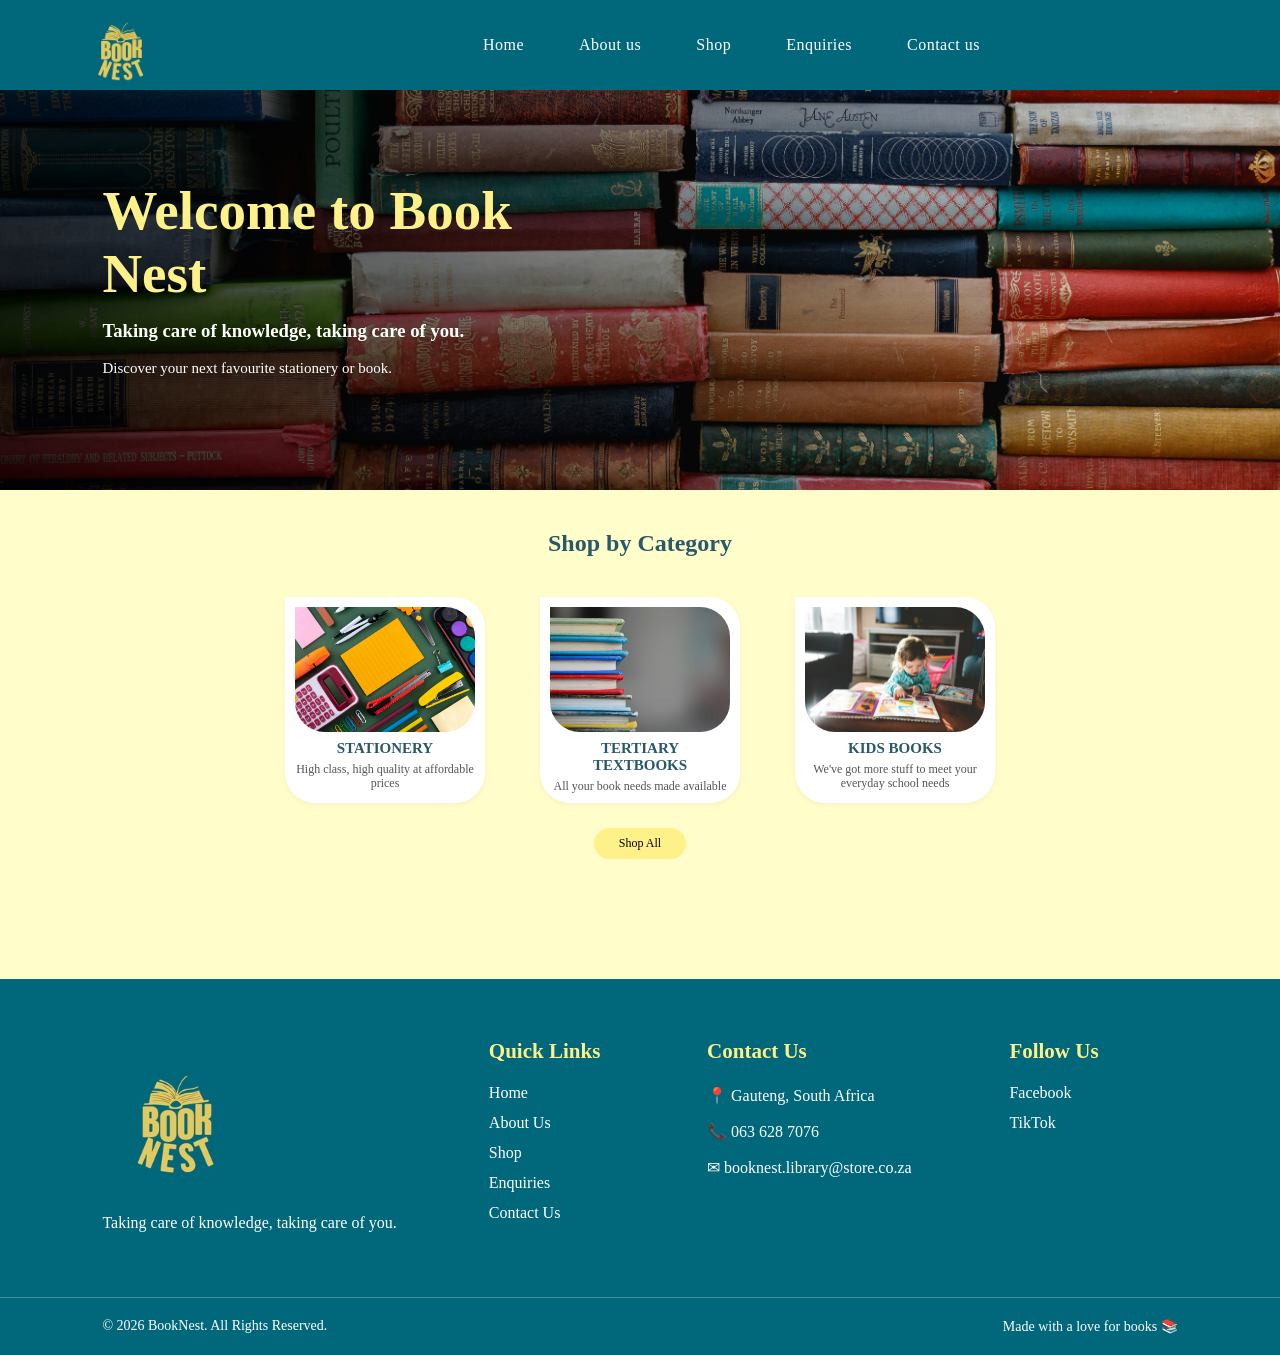
<file: index.html>
<!DOCTYPE html>
<html lang="en">
<head>
    <meta charset="UTF-8">
    <meta name="viewport" content="width=device-width, initial-scale=1.0">
    <title>Book Nest | Home</title>
    <meta name="description"
          content="Discover textbooks, children's books,
          school books and stationery at BookNest.">
    <link rel="stylesheet" href="css_assets/style.css">
</head>
<body>
    <!-- top Navigation -->
     
     <header>
        
        <div class="logo">
         <img src="booknest_logo (1).jpg" alt="Book Nest Logo">
        </div>

        <nav class="nav-links">

            <li><a href="index.html">Home</a></li>
            <li><a href="about.html">About us</a></li>
            <li><a href="products.html">Shop</a> </li>
            <li><a href="enquiries.html">Enquiries</a></li>
            <li><a href="contact.html">Contact us</a></li>
        </nav>
     </header>
      



<!-- MAIN CONTENT OF HOME -->
     <main>
      <!-- Hero Shot -->
       <section class="hero">

    <img src="booknest-hero-shot.jpg" alt="Book Nest">

    <div class="hero-text">
        <h1>Welcome to Book Nest</h1>
        <h3>Taking care of knowledge, taking care of you.</h3><br>
        <p>Discover your next favourite stationery or book.</p>
       
    </div>

</section>

        
        
    

       <!-- Section showed on the word document proposal -->
       <section class="section">
        <h2>Shop by Category</h2>

        <div class="container">

        

        <!-- Stationery card -->
        <div class="card">
            <img src="stationeryImage(Index).jpg" alt="Stationery Picture">
            <h2>STATIONERY</h2>
            <p>High class, high quality at affordable prices</p>
        </div>

        <!-- Uni textbooks card -->
        <div class="card">
            <img src="bookImage(index).jpg" alt="Books">
            <h2>TERTIARY <br> TEXTBOOKS</h2>
            <p>All your book needs made available</p>
        </div>

        <!-- Kids books card -->
         <div class="card">
            <img src="kidsbooksImage(Index).jpg" alt="kid reading book">
            <h2>KIDS BOOKS</h2>
            <p>We've got more stuff to meet your everyday school needs</p>
         </div>

         </div>

          <button class="shop-button"><a href="products.html">Shop All</a></button>

       </section>
       
       

     </main>

     <!-- FOOTER OF THE WEBPAGE -->

     <footer class="booknest-footer">

    <div class="footer-content">

        <!-- Logo / About -->
        <div class="footer-brand">
            <img src="booknest_logo (1).jpg"
                 alt="Book Nest Logo">

            <p>
                Taking care of knowledge, taking care of you.
            </p>
        </div>


        <div class="footer-links">
            <h3>Quick Links</h3>

            <a href="index.html">Home</a>
            <a href="about.html">About Us</a>
            <a href="products.html">Shop</a>
            <a href="enquiries.html">Enquiries</a>
            <a href="contact.html">Contact Us</a>
        </div>


        <!-- Contact -->
        <div class="footer-contact">
            <h3>Contact Us</h3>

            <p>📍 Gauteng, South Africa</p>
            <p>📞 063 628 7076</p>
            <p>✉ booknest.library@store.co.za</p>
        </div>


        <!-- Social Media -->
        <div class="footer-social">
            <h3>Follow Us</h3>

            <div class="social-icons">
                <a href="https://www.facebook.com/share/1DMa7rpkmk">Facebook</a>
                <a href="#">TikTok</a>
            </div>
        </div>

    </div>


    <!-- Bottom Footer -->
    <div class="footer-bottom">

        <p>© 2026 BookNest. All Rights Reserved.</p>

        <p>Made with a love for books 📚</p>

    </div>
</file>
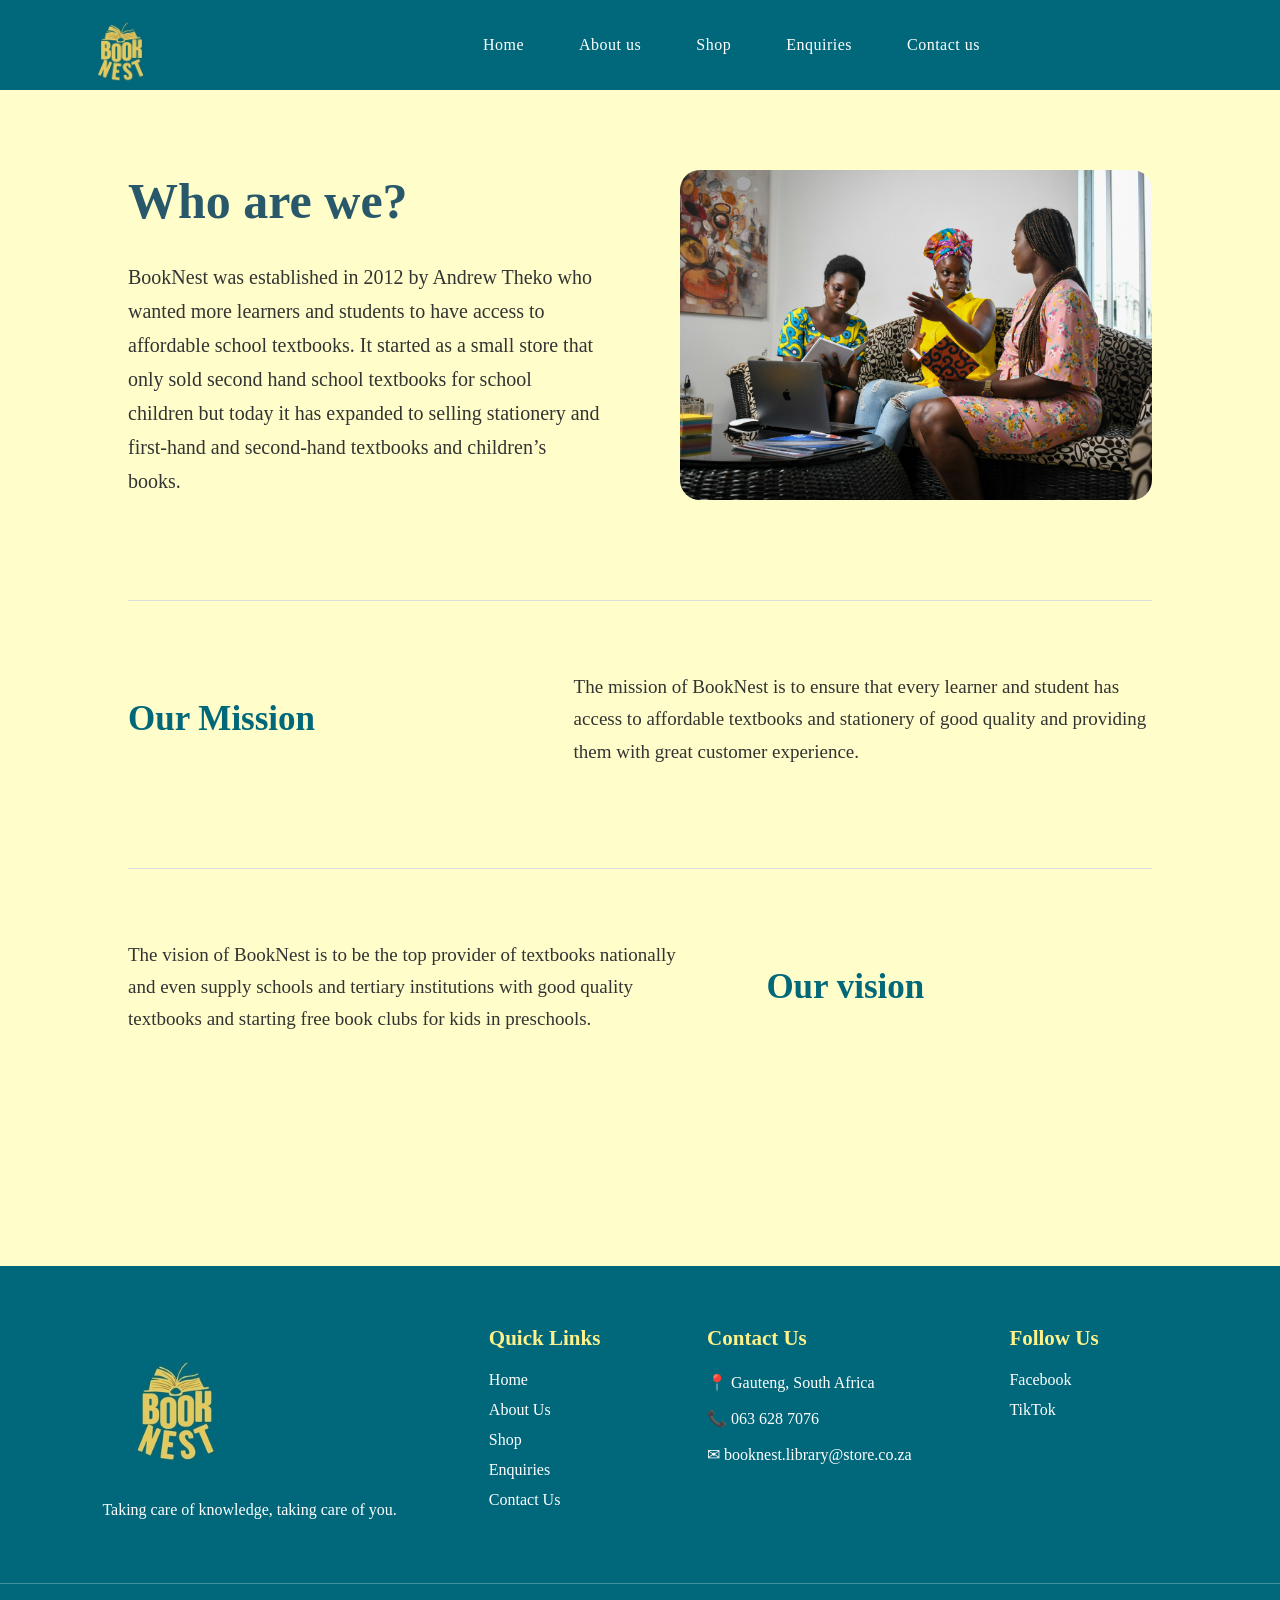
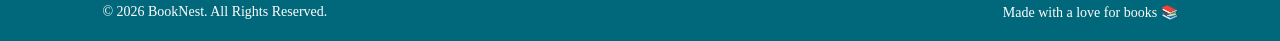
<file: about.html>
<!DOCTYPE html>
<html lang="en">
<head>
    <meta charset="UTF-8">
    <meta name="viewport" content="width=device-width, initial-scale=1.0">
    <title>Book Nest | About us</title>
    <meta content="Know more about the founders of this affordable stationery and it's history">
    <link rel="stylesheet" href="css_assets/style.css">
</head>
<body>
     <!-- top Navigation -->
     
    <header>
        
        <div class="logo">
         <img src="booknest_logo (1).jpg" alt="Book Nest Logo">
        </div>

        <nav class="nav-links">

            <li><a href="index.html">Home</a></li>
            <li><a href="about.html">About us</a></li>
            <li><a href="products.html">Shop</a> </li>
            <li><a href="enquiries.html">Enquiries</a></li>
            <li><a href="contact.html">Contact us</a></li>
        </nav>
     </header>
     




<!-- MAIN CONTENT OF about us -->
     <main class="about-page">
       <h1 class="about-title" >Who are we?</h1>

       <div class="about-image">
          <img src="CEO_picture.jpg" alt="Founder of BookNest">
       </div>

       <p class="about-intro">BookNest was established in 2012 by Andrew Theko who wanted more learners and students to have access to affordable school textbooks. It started as a small store that only sold second hand school textbooks for school children but today it has expanded to selling stationery and first-hand and second-hand textbooks and children’s books. </p>

       <section class="about-section mission-section">
          <h2>Our Mission</h2>
          <p>The mission of BookNest is to ensure that every learner and student has access to affordable textbooks and stationery of good quality and providing them with great customer experience. </p>
       </section>

       <section class="about-section vision-section">
          <h2>Our vision</h2>
          <p>The vision of BookNest is to be the top provider of textbooks nationally and even supply schools and tertiary institutions with good quality textbooks and starting free book clubs for kids in preschools.</p>
       </section>
     </main>

     <!-- FOOTER OF THE WEBPAGE -->

     <footer class="booknest-footer">

    <div class="footer-content">

        <!-- Logo / About -->
        <div class="footer-brand">
            <img src="booknest_logo (1).jpg"
                 alt="Book Nest Logo">

            <p>
                Taking care of knowledge, taking care of you.
            </p>
        </div>


        <div class="footer-links">
            <h3>Quick Links</h3>

            <a href="index.html">Home</a>
            <a href="about.html">About Us</a>
            <a href="products.html">Shop</a>
            <a href="enquiries.html">Enquiries</a>
            <a href="contact.html">Contact Us</a>
        </div>


        <!-- Contact -->
        <div class="footer-contact">
            <h3>Contact Us</h3>

            <p>📍 Gauteng, South Africa</p>
            <p>📞 063 628 7076</p>
          <p>✉ booknest.library@store.co.za</p>
        </div>


        <!-- Social Media -->
        <div class="footer-social">
            <h3>Follow Us</h3>

            <div class="social-icons">
                <a href="https://www.facebook.com/share/1DMa7rpkmk">Facebook</a>
                <a href="#">TikTok</a>
            </div>
        </div>

    </div>


    <!-- Bottom Footer -->
    <div class="footer-bottom">

        <p>© 2026 BookNest. All Rights Reserved.</p>

        <p>Made with a love for books 📚</p>

    </div>

</footer>
    
 <script src="js_assets/script.js"></script>      
</body>
</html>
</file>
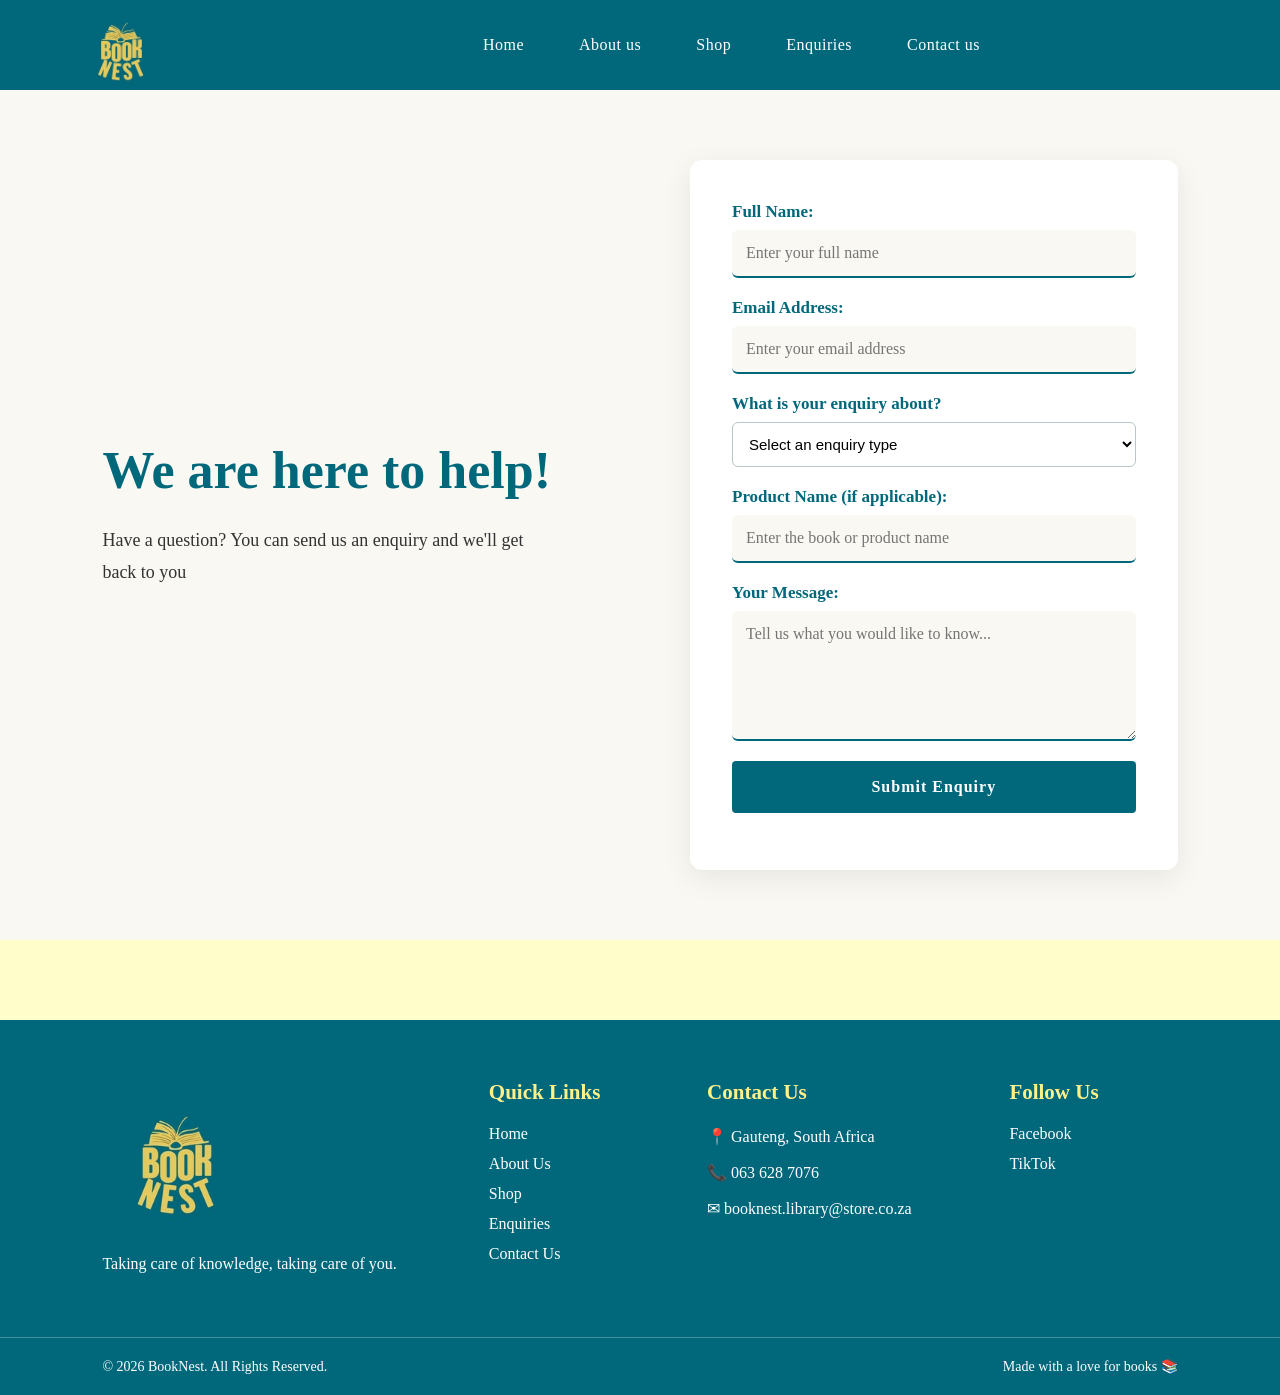
<file: enquiries.html>
<!DOCTYPE html>
<html lang="en">
<head>
    <meta charset="UTF-8">
    <meta name="viewport" content="width=device-width, initial-scale=1.0">
    <title>Book Nest | Enquiries</title>
    <meta content="Submit an enquiry to BookNest about our products, textbooks, children's books and stationery.">
    <link rel="stylesheet" href="css_assets/style.css">
</head>
<body>
     <!-- top Navigation -->
     
     <header>
        
        <div class="logo">
         <img src="booknest_logo (1).jpg" alt="Book Nest Logo">
        </div>

        <nav class="nav-links">

            <li><a href="index.html">Home</a></li>
            <li><a href="about.html">About us</a></li>
            <li><a href="products.html">Shop</a> </li>
            <li><a href="enquiries.html">Enquiries</a></li>
            <li><a href="contact.html">Contact us</a></li>
        </nav>
     </header>
      



<!-- MAIN CONTENT OF HOME -->
     <main class="contact-page">

          <div class="contact-content">

                <div class="contact-info">

               <h1>We are here to help!</h1>

               <p>
                    Have a question? You can send us an enquiry and
                    we'll get back to you
               </p>

          </div>


     <form class="contact-form"
      id="enquiryForm">
    <!-- Email subject -->
    <input type="hidden" name="_subject"
           value="New BookNest Product Enquiry">

    <div class="form-group">
        <label for="name">Full Name:</label>
        <input type="text"
               id="name"
               name="name"
               placeholder="Enter your full name"
               minlength="2"
               maxlength="80"
               autocomplete="name"
               required>
    </div>

    <div class="form-group">
        <label for="email">Email Address:</label>
        <input type="email"
               id="email"
               name="email"
               placeholder="Enter your email address"
               maxlength="254"
               autocomplete="email"
               required>
    </div>

    <div class="form-group">
        <label for="enquiryType">What is your enquiry about?</label>
        <select id="enquiryType"
                name="enquiry_type"
                required>
            <option value="">Select an enquiry type</option>
            <option value="Product availability">Product availability</option>
            <option value="Product price">Product price</option>
            <option value="Book enquiry">Book enquiry</option>
            <option value="Stationery enquiry">Stationery enquiry</option>
            <option value="Order enquiry">Order enquiry</option>
            <option value="Other">Other</option>
        </select>
    </div>

    <div class="form-group">
        <label for="productName">Product Name (if applicable):</label>
        <input type="text"
               id="productName"
               name="product_name"
               placeholder="Enter the book or product name"
               maxlength="150">
    </div>

    <div class="form-group">
        <label for="enquiry">Your Message:</label>
        <textarea id="enquiry"
                  name="message"
                  rows="5"
                  placeholder="Tell us what you would like to know..."
                  minlength="10"
                  maxlength="2000"
                  required></textarea>
    </div>

    <button class="contact-submit" type="submit">
        Submit Enquiry
    </button>

    <p id="enquiryStatus" role="status" aria-live="polite"></p>

</form>
          </div>

     </main>

     <!-- FOOTER OF THE WEBPAGE -->

     <footer class="booknest-footer">

    <div class="footer-content">

        <!-- Logo / About -->
        <div class="footer-brand">
            <img src="booknest_logo (1).jpg"
                 alt="Book Nest Logo">

            <p>
                Taking care of knowledge, taking care of you.
            </p>
        </div>


        <div class="footer-links">
            <h3>Quick Links</h3>

            <a href="index.html">Home</a>
            <a href="about.html">About Us</a>
            <a href="products.html">Shop</a>
            <a href="enquiries.html">Enquiries</a>
            <a href="contact.html">Contact Us</a>
        </div>


        <!-- Contact -->
        <div class="footer-contact">
            <h3>Contact Us</h3>

            <p>📍 Gauteng, South Africa</p>
            <p>📞 063 628 7076</p>
           <p>✉ booknest.library@store.co.za</p>
        </div>


        <!-- Social Media -->
        <div class="footer-social">
            <h3>Follow Us</h3>

            <div class="social-icons">
               <a href="https://www.facebook.com/share/1DMa7rpkmk">Facebook</a>
                <a href="#">TikTok</a>
            </div>
        </div>

    </div>


    <!-- Bottom Footer -->
    <div class="footer-bottom">

        <p>© 2026 BookNest. All Rights Reserved.</p>

        <p>Made with a love for books 📚</p>

    </div>

</footer>
 <script src="js_assets/script.js"></script>     
</body>
</html>
</file>
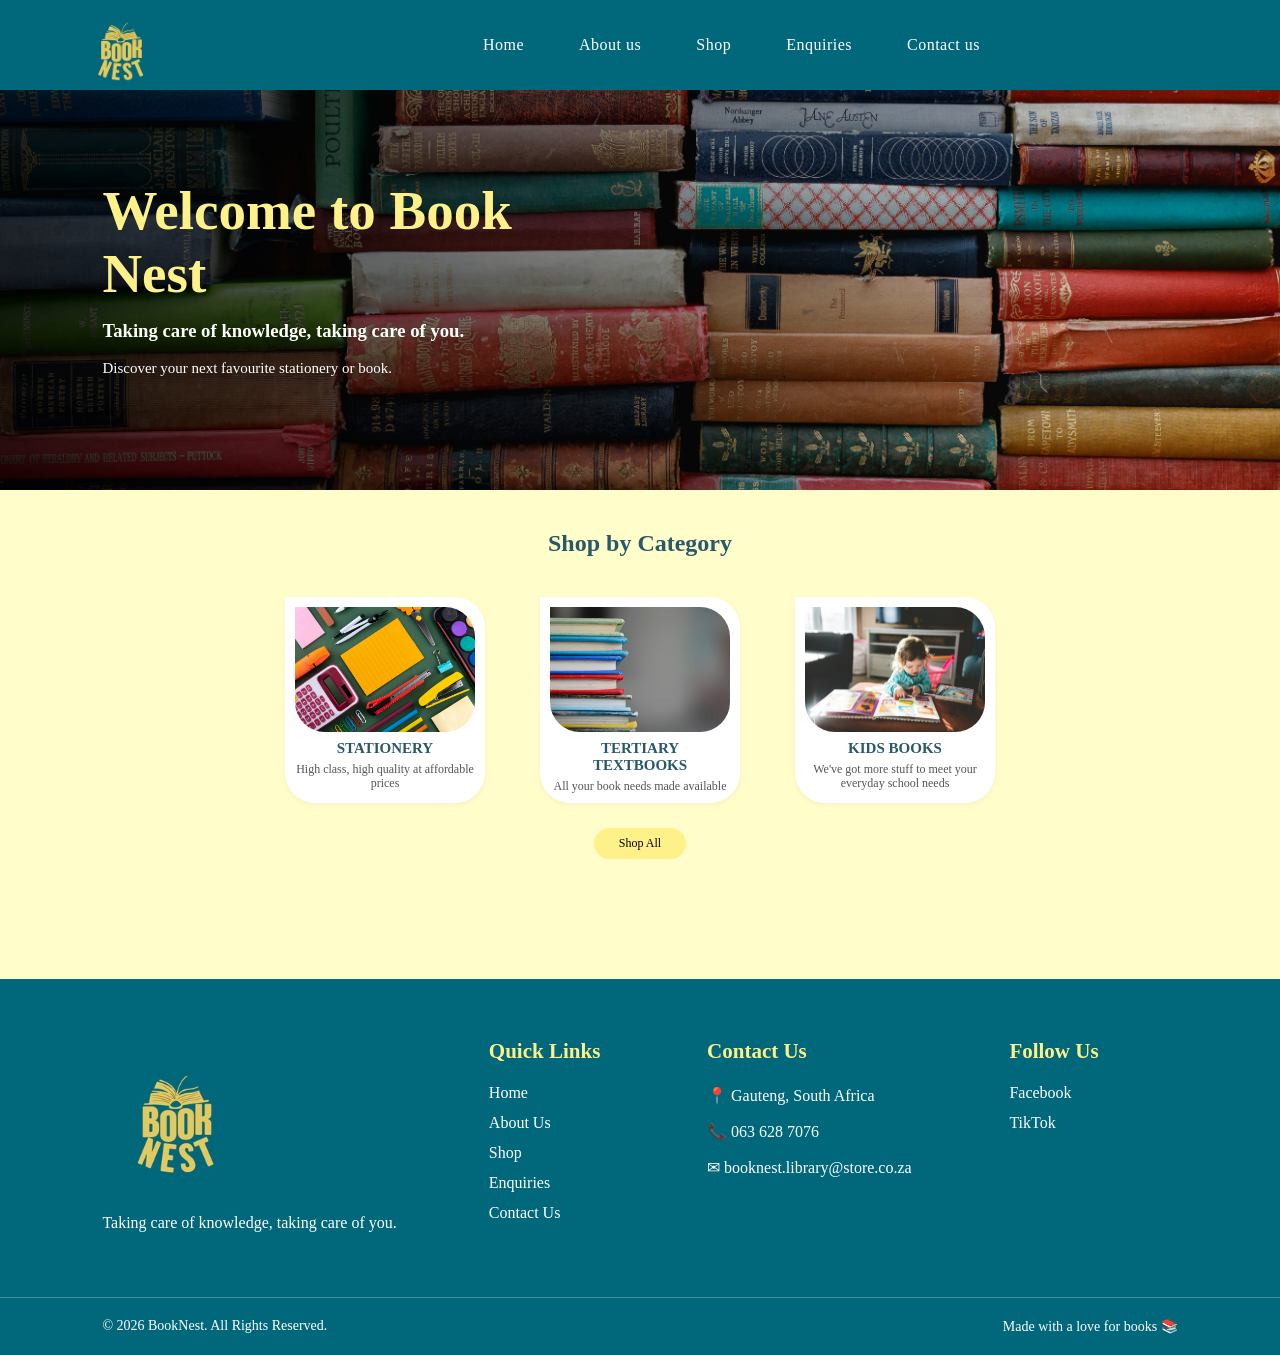
<file: home.html>
<!DOCTYPE html>
<html lang="en">
<head>
    <meta charset="UTF-8">
    <meta name="viewport" content="width=device-width, initial-scale=1.0">
    <title>Book Nest | Home</title>
    <meta name="description"
          content="Discover textbooks, children's books,
          school books and stationery at BookNest.">
    <link rel="stylesheet" href="css_assets/style.css">
</head>
<body>
    <!-- top Navigation -->
     
     <header>
        
        <div class="logo">
         <img src="booknest_logo (1).jpg" alt="Book Nest Logo">
        </div>

        <nav class="nav-links">

            <li><a href="home.html">Home</a></li>
            <li><a href="about.html">About us</a></li>
            <li><a href="products.html">Shop</a> </li>
            <li><a href="enquiries.html">Enquiries</a></li>
            <li><a href="contact.html">Contact us</a></li>
        </nav>
     </header>
      



<!-- MAIN CONTENT OF HOME -->
     <main>
      <!-- Hero Shot -->
       <section class="hero">

    <img src="booknest-hero-shot.jpg" alt="Book Nest">

    <div class="hero-text">
        <h1>Welcome to Book Nest</h1>
        <h3>Taking care of knowledge, taking care of you.</h3><br>
        <p>Discover your next favourite stationery or book.</p>
       
    </div>

</section>

        
        
    

       <!-- Section showed on the word document proposal -->
       <section class="section">
        <h2>Shop by Category</h2>

        <div class="container">

        

        <!-- Stationery card -->
        <div class="card">
            <img src="stationeryImage(Index).jpg" alt="Stationery Picture">
            <h2>STATIONERY</h2>
            <p>High class, high quality at affordable prices</p>
        </div>

        <!-- Uni textbooks card -->
        <div class="card">
            <img src="bookImage(index).jpg" alt="Books">
            <h2>TERTIARY <br> TEXTBOOKS</h2>
            <p>All your book needs made available</p>
        </div>

        <!-- Kids books card -->
         <div class="card">
            <img src="kidsbooksImage(Index).jpg" alt="kid reading book">
            <h2>KIDS BOOKS</h2>
            <p>We've got more stuff to meet your everyday school needs</p>
         </div>

         </div>

          <button class="shop-button"><a href="products.html">Shop All</a></button>

       </section>
       
       

     </main>

     <!-- FOOTER OF THE WEBPAGE -->

     <footer class="booknest-footer">

    <div class="footer-content">

        <!-- Logo / About -->
        <div class="footer-brand">
            <img src="booknest_logo (1).jpg"
                 alt="Book Nest Logo">

            <p>
                Taking care of knowledge, taking care of you.
            </p>
        </div>


        <div class="footer-links">
            <h3>Quick Links</h3>

            <a href="home.html">Home</a>
            <a href="about.html">About Us</a>
            <a href="products.html">Shop</a>
            <a href="enquiries.html">Enquiries</a>
            <a href="contact.html">Contact Us</a>
        </div>


        <!-- Contact -->
        <div class="footer-contact">
            <h3>Contact Us</h3>

            <p>📍 Gauteng, South Africa</p>
            <p>📞 063 628 7076</p>
            <p>✉ booknest.library@store.co.za</p>
        </div>


        <!-- Social Media -->
        <div class="footer-social">
            <h3>Follow Us</h3>

            <div class="social-icons">
                <a href="https://www.facebook.com/share/1DMa7rpkmk">Facebook</a>
                <a href="#">TikTok</a>
            </div>
        </div>

    </div>


    <!-- Bottom Footer -->
    <div class="footer-bottom">

        <p>© 2026 BookNest. All Rights Reserved.</p>

        <p>Made with a love for books 📚</p>

    </div>

</footer>
 <script src="js_assets/script.js"></script>      
</body>
</html>
</file>
<file: css_assets/style.css>
/* CSS LAYOUT 

1. NAVIGATION BAR
2. LOGO SIZING AND PLACEMENT
3. SHOP ALL SECTION (HOMEPAGE)
4. HERO SHOT EDITING
5. ABOUT US PAGE
6. FOOTER
7. PRODUCTS PAGE
8.  CONTACT US PAGE*/



*{
    margin: 0;
    padding: 0;
    box-sizing: border-box;
}
body{
    background-color: #fffecb;
    font-family: Georgia, serif;
}


/* ////////////////////////////////////////////////////////////////////////////////////////////////////////////////////////////////////////////////////////////////////////////////////////////////////////////////////////////////////
   1.  NAVIGATION
*/
/* //////////////////////////////////////////////////////////////////////////////////////////////////////////////////////////////////////////////////////////////////////////////////////////////////////////////////////////////////// */ 

header {
    width: 100%;
    height: 90px;
     background-color: #01687B;

    display: flex;
    align-items: center;
    justify-content: space-between;

    padding: 0 6%;
    box-sizing: border-box;
    padding-right: 300px;
}

/* 
  2. LOGO SIZING AND PLACEMENT ////////////////////////////////////////////////////////////////////////////////////////////////////////////////////////////////////////////////////////////////////////////////////////////////////////
 */

.logo {
    display: flex;
    align-items: center;
    gap: 12px;

    color: white;
    text-decoration: none;

    font-size: 32px;
    font-weight: 500;
}

.logo img {
    width: 89px;
    height: 89px;
    object-fit: contain;
}

/* EDITING NAVIGATION BAR  */

.nav-links {
    display: flex;
    align-items: center;
    gap: 55px;
    list-style: none;
    margin: 0;
    padding: 0;
}

.nav-links a {
    color: white;
    text-decoration: none;
    font-size: 16px;
    font-weight: 500;
    letter-spacing: 0.5px;

    transition: color 0.3s ease;
}

.nav-links li {
    list-style: none;

}

.nav-links a:hover {
    color: #fff18a;
}


.search-bar {
    display: flex;
    align-items: center;
       width: 350px;

   /*  position: absolute; */
    right: 6%;
    top: 21px;
}


/* Search input */

.search-bar input[type="search"] {
    width: 180px;
    height: 48px;
    border: none;
    border-radius: 30px;
    padding: 0 20px;
    font-size: 14px;
    outline: none;
}


/* Search button */

.search-bar button {
    background-color: transparent;
    border: none;
    color: white;
    font-size: 0;
    width: 40px;
    height: 40px;
    cursor: pointer;
    margin-left: -55px;
    position: relative;
}


/* Search icon circle */

.search-bar button::before {
    content: "";
    position: absolute;
    width: 15px;
    height: 15px;
    border: 3px solid white;
    border-radius: 50%;
    top: 9px;
    left: 8px;
}


/* Search icon handle */

.search-bar button::after {
    content: "";
    position: absolute;

    width: 9px;
    height: 3px;

    background-color: white;
    transform: rotate(45deg);

    top: 27px;
    left: 24px;
    border-radius: 2px;
}


.search-bar button:hover::before {
    border-color: #fff18a;
}

.search-bar button:hover::after {
    background-color: #fff18a;

}
   
/* ---------------------------------------- */
@media (max-width: 900px) {

    .navbar {
        padding: 0 4%;
    }

    .nav-links {
        gap: 25px;
    }

    .logo {
        font-size: 26px;
    }

    .search-box {
        width: 130px;
    }

     .search-bar {
        display: none;
}


}





/* ********************************************************************************************************************************************************************************************************************************************************* */
/* 3. EDITING OF THE SHOP ALL SECTION */
/* ************************************************************************************************************************************************************************************************************************************************************ */

.section{
    background-color: #fffecb;
    padding: 40px 20px;
    text-align: center;
    min-height: 390px;
}

.section h2{
    color: #28586a;
}

.container{
    display: flex;
    justify-content: center;
    gap: 55px;
    flex-wrap: wrap;
    padding-top: 40px;
}

.card{
    background-color: white;
    width: 200px;
    min-height: 205px;
    border-radius: 0 30px 30px 30px;
    padding: 10px;
    overflow: hidden;
    box-shadow: 0 2px 5px rgba(0,0,0,0.05);

     transition: transform 0.2s ease;

}

.card img{
    width: 100%;
    height: 125px;
    object-fit: cover;
    display: block;
    margin-bottom: 8px;
     border-radius: 0 30px 30px 30px;
}

.card h2{
    font-family: Georgia, serif;
    font-size: 15px;
    color: #28586a;
    margin-bottom: 5px;
    line-height: 1. 1;
}

.card p{
     font-family: Georgia, serif;
     font-size: 12px;
     line-height: 1.2;
     color: #555;
}

.shop-button{
    margin-top: 25px;
    background-color: #fff18a;
    border: none;
    border-radius: 20px;
    padding: 8px 25px;
    font-family: Georgia, serif;
    font-size: 12px;
    cursor: pointer;
    

}

.shop-button:hover{
    background-color: #f5dc42;
    transform: scale(1.05);
}

.shop-button a{
text-decoration: none;
    color: black;
}

.card:hover{
  transform: translateY(-8px) scale(1.05); 
  border-color: #01687B;
box-shadow: 0 0 20px rgba(1, 104, 123, 0.7);
  
}

/* =========================
   PRODUCT INTERACTIONS
   ========================= */

.products-page .product-card {
    cursor: pointer;
}

.products-page .product-card img {
    transition: transform 0.3s ease;
}

.products-page .product-card:hover img {
    transform: scale(1.04);
}

/* Hide additional products initially */
.products-page .extra-product {
    display: none;
}

.products-page .extra-product.show-product {
    display: block;
}

/* LOAD MORE BUTTON */
.products-page .load-more {
    background-color: #01687B;
    color: #FFFFFF;
    border: 2px solid #01687B;
    padding: 13px 30px;
    border-radius: 25px;
    font-family: Georgia, serif;
    cursor: pointer;
    transition: 0.3s ease;
}

.products-page .load-more:hover {
    background-color: #FFF18A;
    color: #01687B;
    border-color: #FFF18A;
}

/* POPUP BACKGROUND */
.products-page ~ .product-modal,
.product-modal {
    display: none;
    position: fixed;
    inset: 0;
    z-index: 9999;
    background-color: rgba(0, 0, 0, 0.7);
    padding: 20px;
    align-items: center;
    justify-content: center;
    box-sizing: border-box;
}

.product-modal.modal-open {
    display: flex;
}

/* POPUP CONTENT */
.product-modal-content {
    position: relative;
    background-color: #FAF8F2;
    border: 3px solid #01687B;
    border-radius: 15px;
    padding: 30px;
    width: 100%;
    max-width: 800px;
    max-height: 90vh;
    overflow-y: auto;
    display: grid;
    grid-template-columns: 1fr 1fr;
    gap: 30px;
    align-items: center;
    box-sizing: border-box;
}

.product-modal-content > img {
    width: 100%;
    max-height: 450px;
    object-fit: contain;
}

.modal-product-info h2 {
    color: #01687B;
    font-family: Georgia, serif;
    font-size: 28px;
}

.modal-product-info p {
    font-family: Georgia, serif;
    line-height: 1.7;
}

.modal-product-info .modal-price {
    color: #01687B;
    font-size: 24px;
    font-weight: bold;
}

.modal-close {
    position: absolute;
    top: 8px;
    right: 14px;
    background: transparent;
    border: none;
    color: #01687B;
    font-size: 35px;
    cursor: pointer;
}

.modal-close:hover {
    color: #b00020;
}

.products-page .extra-product {
    display: none;
}

.products-page .extra-product.show-product {
    display: block;
}

/* MOBILE */
@media (max-width: 600px) {
    .product-modal-content {
        grid-template-columns: 1fr;
        gap: 15px;
        padding: 25px;
    }

    .product-modal-content > img {
        max-height: 280px;
    }

    .modal-product-info h2 {
        font-size: 23px;
    }
}

/* *************************************************************************************************************************************************************************************************************************************** */
/* END OF THE SHOP ALL SECTION */

/* *********************************************************************************************************************************************************************************************************************************************************** */








/* $$$$$$$$$$$$$$$$$$$$$$$$$$$$$$$$$$$$$$$$$$$$$$$$$$$$$$$$$$$$$$$$$$$$$$$$$$$$$$$$$$$$$$$$$$$$$$$$$$$$$$$$$$$$$$$$$44 */
/* 
4. Hero-Shot 

$$$$$$$$$$$$$$$$$$$$$$$$$$$$$$$$$$$$$$$$$$$$$$$$$$$$$$$$$$$$$$$$$$$$$$$$$$$$$$$$$$$$$$$$$$$$$$$$$$$$$$$$$$$$$$$$$$$$$$$$$$$$$$$$$$$$$$$$$$$$$$$$$$$$$$$$$$$$$$$$$$$$$$$$$$$$$$$$$$$$ */
.hero {
    position: relative;
    width: 100%;
    height: 400px;
    overflow: hidden;
}

.hero img {
    width: 100%;
    height: 100%;
    object-fit: cover;
    display: block;

    position: relative;
    z-index: 0;
}

.hero::before {
    content: "";

    position: absolute;

    top: 0;
    left: 0;
    width: 100%;
    height: 100%;

    background: linear-gradient(
        to right,
        rgba(0, 0, 0, 0.80),
        rgba(0, 0, 0, 0.45),
        rgba(0, 0, 0, 0)
    );

    z-index: 1;
}

/* Text stays above the gradient */
.hero-text {
    position: absolute;
    top: 50%;
    left: 8%;
    transform: translateY(-50%);

    color: white;
    max-width: 500px;

    z-index: 2;
}


.hero-text h1 {
    font-size: 55px;
    margin-bottom: 15px;
    color: #fff18a;
}


.hero-text p {
    font-size: 15px;
    margin-bottom: 25px;
}

.hero-text a {
    display: inline-block;
    padding: 14px 30px;

    background-color: #fff18a;
    color: #01687B;

    text-decoration: none;
    border-radius: 25px;
}

.hero-text a:hover {
    background-color: white;
}







/* ---------------------------------------------------------------------------------------------------------------------------------------------------------------------- */
/* 5. ABOUT US PAGE */
/* ------------------------------------------------------------------------------------------------------------------------------------------------------------------------ */


.about-page {
    font-family: Georgia, serif;
    display: grid;
    grid-template-columns: 1fr 1fr;
    grid-template-areas:
        "title image"
        "intro image"
        "mission mission"
        "vision vision";
    column-gap: 80px;
    row-gap: 30px;
    padding: 80px 10%;
    box-sizing: border-box;
}


/* 
   ABOUT
 */

.about-page .about-title {
    grid-area: title;
    font-size: 50px;
    color: #28586a;
    margin: 0;
    align-self: end;
}


/* CEO IMAGE */

.about-page .about-image {
    grid-area: image;
    align-self: center;
}

.about-page .about-image img {
    width: 100%;
    max-width: 500px;
    height: 330px;

    object-fit: cover;
    border-radius: 20px;
    display: block;
}


.about-page .about-intro {
    grid-area: intro;
    max-width: 650px;
    font-size: 20px;
    line-height: 1.7;
    color: #333;
    margin: 0;
}


/* 
   MISSION & VISION
 */

.about-page .about-section {
    display: grid;
    align-items: center;
    gap: 60px;
    padding: 70px 0;
    border-top: 1px solid #ddd;
}


/* Mission */

.about-page .mission-section {
    grid-area: mission;
    grid-template-columns: 1fr 1.5fr;
    margin-top: 70px;
}


/* Vision */

.about-page .vision-section {
    grid-area: vision;
    grid-template-columns: 1.5fr 1fr;
}


.about-page .about-section h2 {
    font-size: 35px;
    color: #01687a;
    margin: 0;
}


.about-page .about-section p {
    font-size: 19px;

    line-height: 1.7;

    color: #333;

    margin: 0;
}


/* 
    POSITIONING
*/

.about-page .vision-section h2 {
    grid-column: 2;
    grid-row: 1;
}

.about-page .vision-section p {
    grid-column: 1;
    grid-row: 1;
}


.about-page .about-section h2 {
    transition: 0.3s ease;
}

.about-page .about-section:hover h2 {
    color: #f9e54c;
}

/* --------------------------------------------------------------------------------------- */

@media (max-width: 768px) {

    .about-page {
        display: block;

        padding: 50px 6%;
    }

    .about-page .about-title {
        font-size: 40px;

        margin-bottom: 30px;
    }

    .about-page .about-image {
        margin-bottom: 30px;
    }

    .about-page .about-image img {
        width: 100%;
        height: 280px;
    }

    .about-page .about-intro {
        font-size: 18px;
    }

    .about-page .about-section {
        display: block;

        margin-top: 50px;
        padding: 50px 0;
    }

    .about-page .about-section h2 {
        margin-bottom: 20px;
    }

    .about-page .about-section p {
        font-size: 18px;
    }
}
/* ---------------------------------------------------------------------------------------------------------------------------------------------- */










/* **************************************************************************************************************************************************************************************************************************** */
/* 6. FOOTER */


.booknest-footer {
    background-color: #01687B;
    color: white;
    font-family: Georgia, serif;
    margin-top: 80px;
}

.booknest-footer .footer-content {
    display: grid;
    grid-template-columns: 2fr 1fr 1.5fr 1fr;
    gap: 50px;
    padding: 60px 8%;
}

.booknest-footer .footer-brand img {
    width: 150px;
    height: auto;
    display: block;
    margin-bottom: 20px;
}

.booknest-footer .footer-brand p {
    max-width: 320px;
    line-height: 1.7;
    font-size: 16px;
}

.booknest-footer h3 {
    color: #FFF18A;
    font-size: 21px;
    margin-top: 0;
    margin-bottom: 20px;
}


/* 
  LINKS
 */

.booknest-footer .footer-links {
    display: flex;
    flex-direction: column;
}

.booknest-footer .footer-links a {
    color: white;
    text-decoration: none;
    margin-bottom: 12px;
    transition: 0.3s ease;
}

.booknest-footer .footer-links a:hover {
    color: #FFF18A;
    padding-left: 5px;
}


/* CONTACT */

.booknest-footer .footer-contact p {
    margin: 0 0 12px;
    line-height: 1.5;
}


/* SOCIAL MEDIA */
.booknest-footer .social-icons {
    display: flex;
    flex-direction: column;
    gap: 12px;
}

.booknest-footer .social-icons a {
    color: white;
    text-decoration: none;
    transition: 0.3s ease;
}

.booknest-footer .social-icons a:hover {
    color: #FFF18A;
}



.booknest-footer .footer-bottom {
    border-top: 1px solid rgba(255, 255, 255, 0.25);

    display: flex;

    justify-content: space-between;
    align-items: center;

    padding: 20px 8%;

    font-size: 14px;
}

.booknest-footer .footer-bottom p {
    margin: 0;
}

/* **************************************************************************************************************************************************************************************************************** */

@media (max-width: 768px) {

    .booknest-footer .footer-content {
        grid-template-columns: 1fr;

        gap: 35px;

        padding: 50px 8%;
    }

    .booknest-footer .footer-bottom {
        flex-direction: column;

        gap: 10px;

        text-align: center;
    }
}

/* ************************************************************************************************************************************************************************************* */









/* ++++++++++++++++++++++++++++++++++++++++++++++++++++++++++++++++++++++++++++++++++++++++++++++++++++++++++++++++++++++++++++++++++++++++++++++++++++++++++++++++++++++++++++++++ */
/* 7. PRODUCTS PAGE */
/* +++++++++++++++++++++++++++++++++++++++++++++++++++++++++++++++++++++++++++++++++++++++++++++++++++++++++++++++++++++++++++++++++++++++++++++++++++++++++++++++++++++++++++++++++++++++++++++++ */

.products-page {
    background-color :#fffecb;
    padding: 70px 8%;
    font-family: Georgia, serif;
}


.products-page .product-section {
    margin-bottom: 90px;
}


.products-page .product-section-title {
    color: #01687B;
    font-size: 36px;
    margin: 0 0 35px;

    border-left: 6px solid #FFF18A;
    padding-left: 15px;
}


/* 
   PRODUCT GRID */

.products-page .product-grid {
    display: grid;
    grid-template-columns: repeat(2, 1fr);
    gap: 35px;
    max-width: 900px;
}



.products-page .product-card {
    background-color: white;
    border: 2px solid transparent;
    border-radius: 15px;
    padding: 25px;
    text-align: center;
    box-shadow: 0 5px 20px rgba(0, 0, 0, 0.08);
    transition: 0.3s ease;
}



.products-page .product-card img {
    width: 100%;
    height: 300px;
    object-fit: contain;
    border-radius: 10px;
    margin-bottom: 20px;
}


.products-page .product-card h3 {
    color: #222;
    font-size: 21px;
    margin: 10px 0;
}



.products-page .product-card p {
    color: #01687B;
    font-size: 20px;
    font-weight: bold;
    margin: 10px 0;
}



.products-page .product-card:hover {
    border-color: #01687B;
    box-shadow:
        0 0 10px rgba(1, 104, 123, 0.25),
        0 0 25px rgba(1, 104, 123, 0.20);

    transform: translateY(-5px);
}




.products-page .load-more {
    display: block;
    margin: 35px auto 0;
    padding: 13px 30px;
    background-color: #01687B;
    color: white;
    border: 2px solid #01687B;
    border-radius: 25px;
    font-family: Georgia, serif;
    font-size: 16px;
    cursor: pointer;
    transition: 0.3s ease;
}


.products-page .load-more:hover {
    background-color: #FFF18A;
    border-color: #FFF18A;
    color: #01687B;
}


.products-page .product-grid {
    display: grid;
    grid-template-columns: repeat(2, 1fr);
    gap: 30px;

    width: 100%;
}


/* Keep the section heading above the cards */

.products-page .product-section {
    display: block;
}




.products-page .product-card {
    width: 100%;
    box-sizing: border-box;
}

.products-page .product-grid > .product-section-title {
    grid-column: 1 / -1;
}


@media (max-width: 700px) {

    .products-page {
        padding: 50px 6%;
    }

    .products-page .product-grid {
        grid-template-columns: 1fr;
    }

    .products-page .product-section-title {
        font-size: 30px;
    }

    .products-page .product-card img {
        height: 280px;
    }
}








/* ////////////////////////////////////////////////////////////////////////////////////////////////////////////////////////////////////////////////////////////////////// */
/* 
8. CONTACT PAGE

//////////////////////////////////////////////////////////////////////////////////////////////////////////////////////////////////////////////////////////////////////////////////*/


.contact-page {
    background-color: #fffecb;
    padding: 90px 8%;
    font-family: Georgia, serif;
    min-height: 70vh;
}


.contact-page .contact-content {
    max-width: 1100px;
    margin: 0 auto;
    display: grid;
    grid-template-columns: 1fr 1fr;
    gap: 100px;
    align-items: center;
}




.contact-page .contact-info h1 {
    color: #01687B;
    font-size: 52px;
    line-height: 1.1;
    margin: 0 0 25px;
}


.contact-page .contact-info p {
    color: #333;
    font-size: 18px;
    line-height: 1.8;
    max-width: 450px;
    margin: 0;
}


.contact-page .contact-form {
    background-color: white;
    padding: 40px;
    border-radius: 12px;
    box-shadow: 0 8px 30px rgba(0, 0, 0, 0.08);
    border: 2px solid transparent;
    transition: 0.3s ease;
}


.contact-page .contact-form:hover {
    border-color: #01687B;
    box-shadow: 0 0 20px rgba(1, 104, 123, 0.25);
}




.contact-page .form-group {
    margin-bottom: 25px;
}


.contact-page .form-group label {
    display: block;
    color: #01687B;
    font-size: 17px;
    margin-bottom: 8px;
}



.contact-page .form-group input,
.contact-page .form-group textarea {
    width: 100%;
    box-sizing: border-box;
    padding: 14px;
    border: none;
    border-bottom: 2px solid #01687B;
    background-color: #faf8f2;
    font-family: Georgia, serif;
    font-size: 16px;
    outline: none;
    transition: 0.3s ease;
}


.contact-page .form-group textarea {
    resize: vertical;
    min-height: 130px;
}


/* INPUT HOVER / FOCUS */

.contact-page .form-group input:focus,
.contact-page .form-group textarea:focus {
    border-bottom-color: #FFF18A;
    box-shadow: 0 2px 0 #FFF18A;
}


/* SUBMIT BUTTON */

.contact-page .contact-submit {
    width: 100%;
    padding: 15px 25px;
    margin-top: 5px;
    background-color: #01687B;
    color: white;
    border: 2px solid #01687B;
    border-radius: 4px;
    font-family: Georgia, serif;
    font-size: 16px;
    letter-spacing: 1px;
    cursor: pointer;
    transition: 0.3s ease;
}


.contact-page .contact-submit:hover {
    background-color: #FFF18A;
    border-color: #FFF18A;
    color: #01687B;
}



@media (max-width: 750px) {

    .contact-page {
        padding: 60px 6%;
    }

    .contact-page .contact-content {
        grid-template-columns: 1fr;
        gap: 50px;
    }

    .contact-page .contact-info h1 {
        font-size: 40px;
    }

    .contact-page .contact-info p {
        font-size: 16px;
    }

    .contact-page .contact-form {
        padding: 30px;
    }

}

.contact-page {
    background-color:#fffecb;
    padding: 70px 8%;
    font-family: Georgia, serif;
    color: #333;
}


.contact-page .contact-heading {
    text-align: center;
    margin-bottom: 55px;
}

.contact-page .contact-heading h1 {
    color: #01687B;
    font-size: 48px;
    margin-bottom: 15px;
}

.contact-page .contact-heading p {
    max-width: 650px;
    margin: 0 auto;
    font-size: 17px;
    line-height: 1.7;
}


/* OFFICE MAPS */

.contact-page .office-container {
    display: grid;
    grid-template-columns: repeat(2, 1fr);
    gap: 35px;
    max-width: 1000px;
    margin: 0 auto 60px;
}

.contact-page .office-card {
    background-color: white;
    padding: 25px;
    border-radius: 12px;
    text-align: center;
    border: 2px solid transparent;
    box-shadow: 0 5px 20px rgba(0, 0, 0, 0.08);
    transition: 0.3s ease;
}

.contact-page .office-card:hover {
    border-color: #01687B;
    box-shadow: 0 0 20px rgba(1, 104, 123, 0.25);
    transform: translateY(-4px);
}

.contact-page .office-card h3 {
    color: #01687B;
    font-size: 25px;
    margin-top: 0;
    margin-bottom: 20px;
}


/* MAP */

.contact-page .contact-map {
    width: 100%;
    height: 300px;
    border: 0;
    border-radius: 8px;
}

.contact-page .office-address {
    color: #555;
    font-size: 16px;
    margin-bottom: 0;
}




.contact-page .contact-details {
    background-color: #01687B;
    color: white;
    padding: 45px 30px;
    display: grid;
    grid-template-columns: repeat(3, 1fr);
    gap: 30px;
    max-width: 1000px;
    margin: 0 auto;
    border-radius: 12px;
}

.contact-page .contact-detail {
    text-align: center;
    padding: 10px 25px;
}

.contact-page .contact-detail:not(:last-child) {
    border-right: 1px solid rgba(255, 255, 255, 0.5);
}

.contact-page .contact-icon {
    font-size: 32px;
    color: #FFF18A;
    margin-bottom: 10px;
}

.contact-page .contact-detail h3 {
    color: #FFF18A;
    font-size: 22px;
    margin: 10px 0;
}

.contact-page .contact-detail p {
    font-size: 16px;
    line-height: 1.6;
    margin: 0;
}




.contact-page .contact-social {
    text-align: center;
    margin-top: 50px;
}

.contact-page .contact-social h2 {
    color: #01687B;
    font-size: 28px;
    margin-bottom: 20px;
}

.contact-page .contact-social a {
    display: inline-block;
    margin: 0 10px;
    padding: 10px 20px;
    background-color: #01687B;
    color: white;
    text-decoration: none;
    border-radius: 5px;
    transition: 0.3s ease;
}

.contact-page .contact-social a:hover {
    background-color: #FFF18A;
    color: #01687B;
}


/* ===== BOOK NEST INTERACTIVE MAP ===== */

.map-section {
    max-width: 1000px;
    margin: 40px auto;
    padding: 30px 20px;
    background-color: #fffaf2;
    border: 1px solid #e6d5bc;
    border-radius: 18px;
    box-shadow: 0 5px 15px rgba(60, 40, 20, 0.08);
}

.map-heading {
    text-align: center;
    margin-bottom: 25px;
}

.map-heading h2 {
    color: #5b3924;
    margin-bottom: 10px;
}

.map-heading p {
    color: #6d5846;
    line-height: 1.6;
}

#office-map {
    width: 100%;
    height: 420px;
    border: 2px solid #e6d5bc;
    border-radius: 12px;
    z-index: 1;
}

.map-note {
    text-align: center;
    color: #6d5846;
    margin-top: 18px;
    font-size: 14px;
}

/* Make the map fit smaller screens */
@media (max-width: 650px) {
    .map-section {
        margin: 30px 15px;
        padding: 20px 15px;
    }

    #office-map {
        height: 320px;
    }
}



@media (max-width: 750px) {

    .contact-page {
        padding: 50px 6%;
    }

    .contact-page .contact-heading h1 {
        font-size: 38px;
    }

    .contact-page .office-container {
        grid-template-columns: 1fr;
    }

    .contact-page .contact-details {
        grid-template-columns: 1fr;
    }

    .contact-page .contact-detail:not(:last-child) {
        border-right: none;
        border-bottom: 1px solid rgba(255, 255, 255, 0.5);
        padding-bottom: 25px;
    }


}

/* =========================
   BOOKNEST CONTACT PAGE THEME
   ========================= */

.contact-page {
    background-color: #FAF8F2;
    color: #222222;
    font-family: Georgia, serif;
}

/* Main heading */
.contact-page .contact-heading h1 {
    color: #01687B;
}

/* Office cards */
.contact-page .office-card {
    background-color: #FFFFFF;
    border: 2px solid transparent;
    box-shadow: 0 5px 20px rgba(1, 104, 123, 0.10);
    transition: 0.3s ease;
}

.contact-page .office-card h3 {
    color: #01687B;
}

/* Blue glow on hover */
.contact-page .office-card:hover {
    border-color: #01687B;
    box-shadow: 0 0 20px rgba(1, 104, 123, 0.25);
}

/* Contact details section */
.contact-page .contact-details {
    background-color: #01687B;
    color: #FFFFFF;
}

.contact-page .contact-detail h3,
.contact-page .contact-icon {
    color: #FFF18A;
}

/* Social media heading */
.contact-page .contact-social h2 {
    color: #01687B;
}

/* Social media buttons */
.contact-page .contact-social a {
    background-color: #01687B;
    color: #FFFFFF;
    border: 2px solid #01687B;
}

.contact-page .contact-social a:hover {
    background-color: #FFF18A;
    color: #01687B;
    border-color: #FFF18A;
}





/* SEARCH BAR EDITING */

/* Make the search bar responsive */
.search-bar {
    display: flex;
    align-items: center;
    width: 100%;
    max-width: 220px;
    position: relative;
}

/* Search input */
.search-bar input[type="search"] {
    width: 100%;
    min-width: 0;
    height: 44px;
    box-sizing: border-box;
    padding: 0 45px 0 15px;
    font-size: 14px;
}


/* Search button */
.search-bar button {
    position: absolute;
    right: 5px;
    top: 50%;
    transform: translateY(-50%);
    width: 38px;
    height: 38px;
    margin-left: 0;
    padding: 0;
    border: none;
    background: transparent;
    color: white;
    font-size: 0;
    cursor: pointer;
    z-index: 2;
}

/* Magnifying glass circle */
.search-bar button::before {
    content: "";
    position: absolute;
    width: 14px;
    height: 14px;
    border: 3px solid #01687B;
    border-radius: 50%;
    top: 7px;
    left: 7px;
    box-sizing: content-box;
}

/* Magnifying glass handle */
.search-bar button::after {
    content: "";
    position: absolute;
    width: 9px;
    height: 3px;
    background-color: #01687B;
    transform: rotate(45deg);
    top: 25px;
    left: 23px;
    border-radius: 2px;
}

/* Hover effect */
.search-bar button:hover::before {
    border-color: #D1A900;
}

.search-bar button:hover::after {
    background-color: #D1A900;
}

/* Search button */
.search-bar button {
    position: absolute;
    right: 5px;
    top: 50%;
    transform: translateY(-50%);
    width: 38px;
    height: 38px;
    margin-left: 0;
    padding: 0;
    border: none;
    background: transparent;
    color: black;
    font-size: 0;
    cursor: pointer;
    z-index: 2;
}

/* Magnifying glass circle */
.search-bar button::before {
    content: "";
    position: absolute;
    width: 14px;
    height: 14px;
    border: 3px solid #01687B;
    border-radius: 50%;
    top: 7px;
    left: 7px;
    box-sizing: content-box;
}

/* Magnifying glass handle */
.search-bar button::after {
    content: "";
    position: absolute;
    width: 9px;
    height: 3px;
    background-color: #01687B;
    transform: rotate(45deg);
    top: 25px;
    left: 23px;
    border-radius: 2px;
}

/* Hover effect */
.search-bar button:hover::before {
    border-color: #D1A900;
}

.search-bar button:hover::after {
    background-color: #D1A900;
}


/* Centre the search bar */
.search-bar {
    display: flex;
    align-items: center;
    justify-content: center;
      width: 350px;
    max-width: 100%;
    margin: 15px auto !important;
    position: relative;
    box-sizing: border-box;
}

/* Make the input fill the search bar */
.search-bar input[type="search"] {
    display: block;
    width: 100%;
    min-width: 0;
    box-sizing: border-box;
}

/* Keep the search icon inside the input */
.search-bar button {
    position: absolute;
    right: 5px;
    top: 50%;
    transform: translateY(-50%);
    margin-left: 0;
}



/* Smaller screens */
@media (max-width: 600px) {
    .search-bar {
        max-width: 250px;
    }

    .search-bar input[type="search"] {
        height: 40px;
        font-size: 12px;
        padding-left: 12px;
        padding-right: 40px;
    }

    .search-bar button {
        width: 34px;
        height: 34px;
        right: 3px;
    }

    .search-bar button::before {
        width: 12px;
        height: 12px;
        top: 7px;
        left: 7px;
        border-width: 2px;
    }

    .search-bar button::after {
        width: 8px;
        height: 2px;
        top: 22px;
        left: 20px;
    }
}


/* Search results message */
.search-results-message {
    text-align: center;
    color: #01687B;
    font-family: Georgia, serif;
    font-size: 18px;
    font-weight: bold;
    margin: 25px auto;
    padding: 0 15px;
}


/* form - contact page ************************************************************ */
/* Contact Form */
.contact-form-section {
    max-width: 600px;
    width: calc(100% - 40px);
    margin: 40px auto;
    padding: 30px;
    box-sizing: border-box;
    background-color: #FAF8F2;
    border-radius: 12px;
    box-shadow: 0 4px 12px rgba(0, 0, 0, 0.1);
}

.contact-form-section h2 {
    color: #01687B;
    font-family: Georgia, serif;
    text-align: center;
    margin-bottom: 10px;
}

.contact-form-section > p {
    text-align: center;
    margin-bottom: 25px;
    line-height: 1.6;
}

.contact-form .form-group {
    margin-bottom: 20px;
}

.contact-form label {
    display: block;
    margin-bottom: 8px;
    color: #01687B;
    font-weight: bold;
}

.contact-form input,
.contact-form textarea {
    display: block;
    width: 100%;
    padding: 12px;
    box-sizing: border-box;
    border: 1px solid #b8c7c9;
    border-radius: 6px;
    font-family: Arial, sans-serif;
    font-size: 15px;
    background-color: white;
}

.contact-form input:focus,
.contact-form textarea:focus {
    outline: 2px solid #01687B;
    outline-offset: 2px;
}

.contact-form textarea {
    resize: vertical;
}

.contact-form button {
    display: block;
    width: 100%;
    padding: 13px;
    border: none;
    border-radius: 6px;
    background-color: #01687B;
    color: white;
    font-size: 16px;
    font-weight: bold;
    cursor: pointer;
}

.contact-form button:hover {
    background-color: #014D5B;
}

@media (max-width: 600px) {
    .contact-form-section {
        padding: 20px;
        margin: 25px auto;
    }
}

/* contact form************************************************************************************** */
/* Enquiry form dropdown */
.contact-form select {
    display: block;
    width: 100%;
    padding: 12px;
    box-sizing: border-box;
    border: 1px solid #b8c7c9;
    border-radius: 6px;
    background-color: white;
    font-family: Arial, sans-serif;
    font-size: 15px;
}

.contact-form select:focus {
    outline: 2px solid #01687B;
    outline-offset: 2px;
}

#enquiryStatus {
    color: #01687B;
    text-align: center;
    margin-top: 15px;
}

#contactStatus,
#enquiryStatus {
    color: #01687B;
    text-align: center;
    margin-top: 15px;
    line-height: 1.5;
}
</file>
